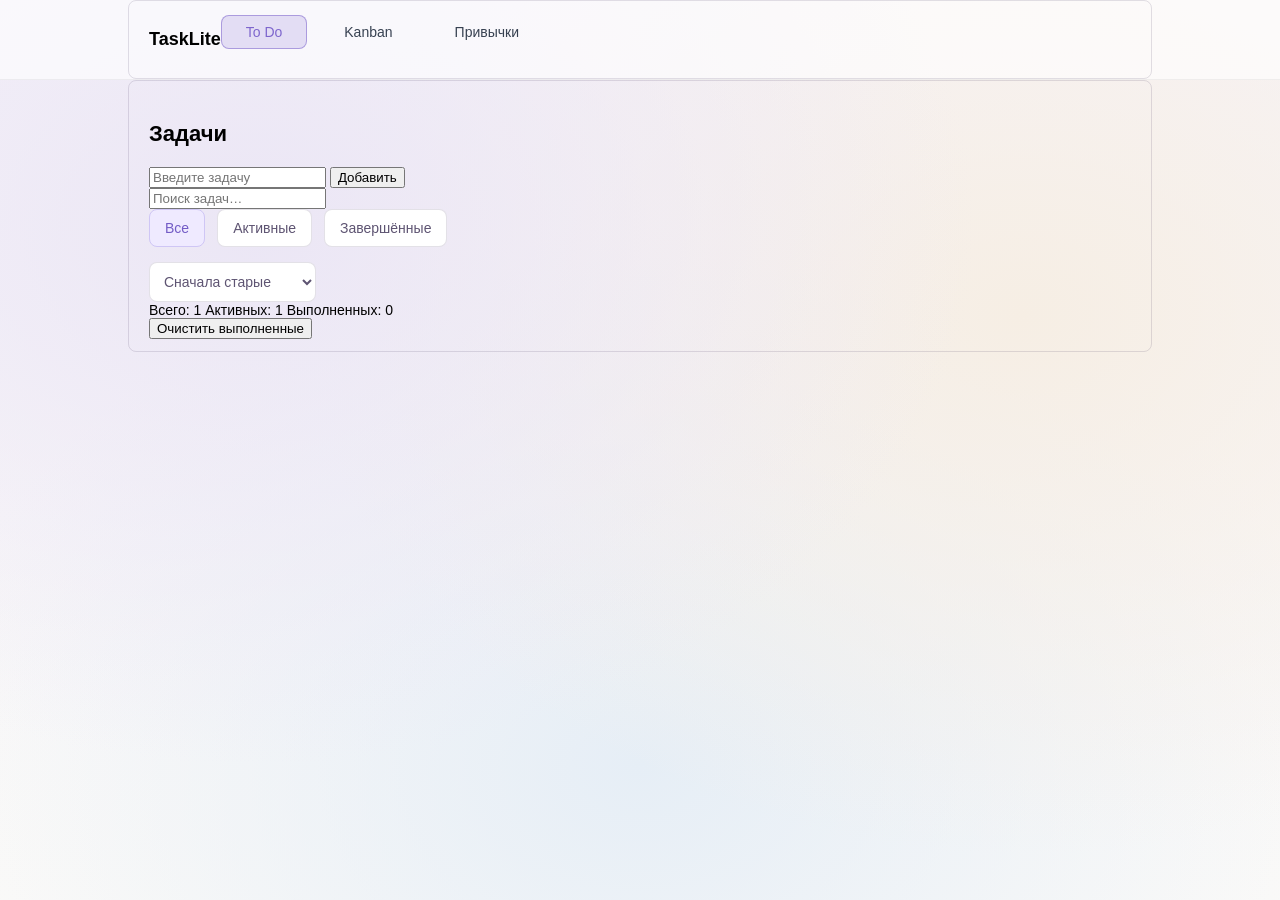
<file: index.html>
<!doctype html>
<html lang="ru">
  <head>
    <meta charset="utf-8" />
    <meta name="viewport" content="width=device-width, initial-scale=1" />
    <title>TaskLite — To Do</title>
    <link rel="stylesheet" href="css/style.css" />
  </head>
  <body class="todo">
    <header class="header">
      <div class="container header__container">
        <div class="header__title">TaskLite</div>
        <nav class="tabs">
          <a href="index.html" class="tab active">To Do</a>
          <a href="kanban.html" class="tab">Kanban</a>
          <a href="habits.html" class="tab">Привычки</a>
        </nav>
      </div>
    </header>
    <main class="container">
      <h1 class="page-title">Задачи</h1>
      <div class="form-add">
  <input class="form-add__input" type="text" placeholder="Введите задачу" />
  <button class="form-add__button" type="button">Добавить</button>
 </div>
 <div class="toolbar">
  <input class="toolbar__search" type="text" placeholder="Поиск задач…" />
  <div class="tabs toolbar__tabs">
    <button class="tabs__item tabs__item--active" type="button">Все</button>
    <button class="tabs__item" type="button">Активные</button>
    <button class="tabs__item" type="button">Завершённые</button>
  </div>
  <select class="toolbar__sort">
    <option selected>Сначала старые</option>
    <option>Сначала новые</option>
  </select>
 </div>
 <div class="footer-controls">
  <div class="footer-controls__counters">
    <span>Всего: 1</span>
    <span>Активных: 1</span>
    <span>Выполненных: 0</span>
  </div>
  <button class="button button--clear footer-controls__clear" type="button">
    Очистить выполненные
  </button>
</div>
    </main>
    <script src="js/task.js"></script>
  </body>
</html>
</file>
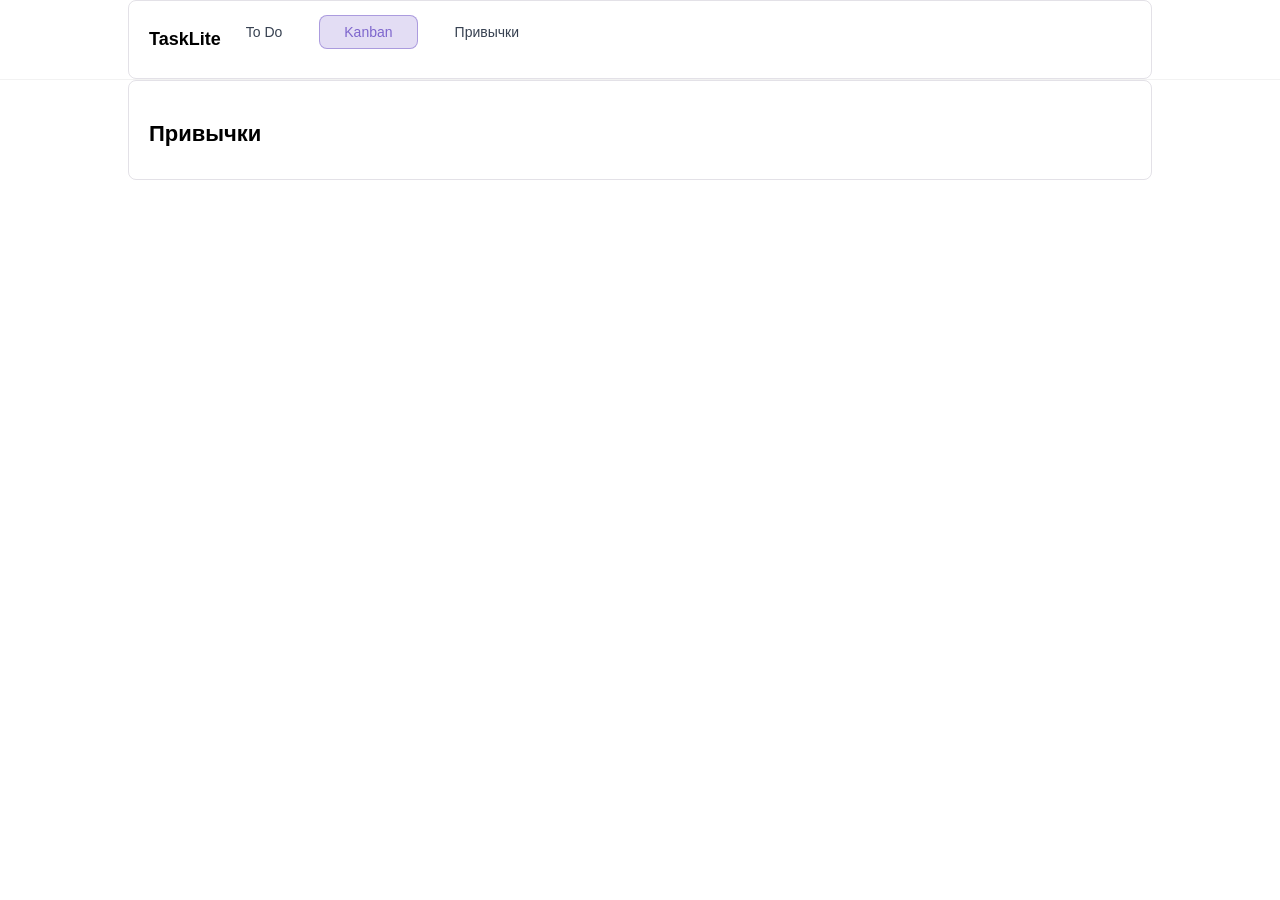
<file: habits.html>
<!doctype html>
<html lang="ru">
  <head>
    <meta charset="utf-8" />
    <meta name="viewport" content="width=device-width, initial-scale=1" />
    <title>TaskLite — Привычки</title>
    <link rel="stylesheet" href="css/style.css" />
  </head>
  <body class="привычки">
    <header class="header">
      <div class="container header__container">
        <div class="header__title">TaskLite</div>
        <nav class="tabs">
          <a href="index.html" class="tab">To Do</a>
          <a href="kanban.html" class="tab active">Kanban</a>
          <a href="habits.html" class="tab">Привычки</a>
        </nav>
      </div>
    </header>
    <main class="container">
      <h1 class="page-title">Привычки</h1>
    </main>
  </body>
</html>
</file>
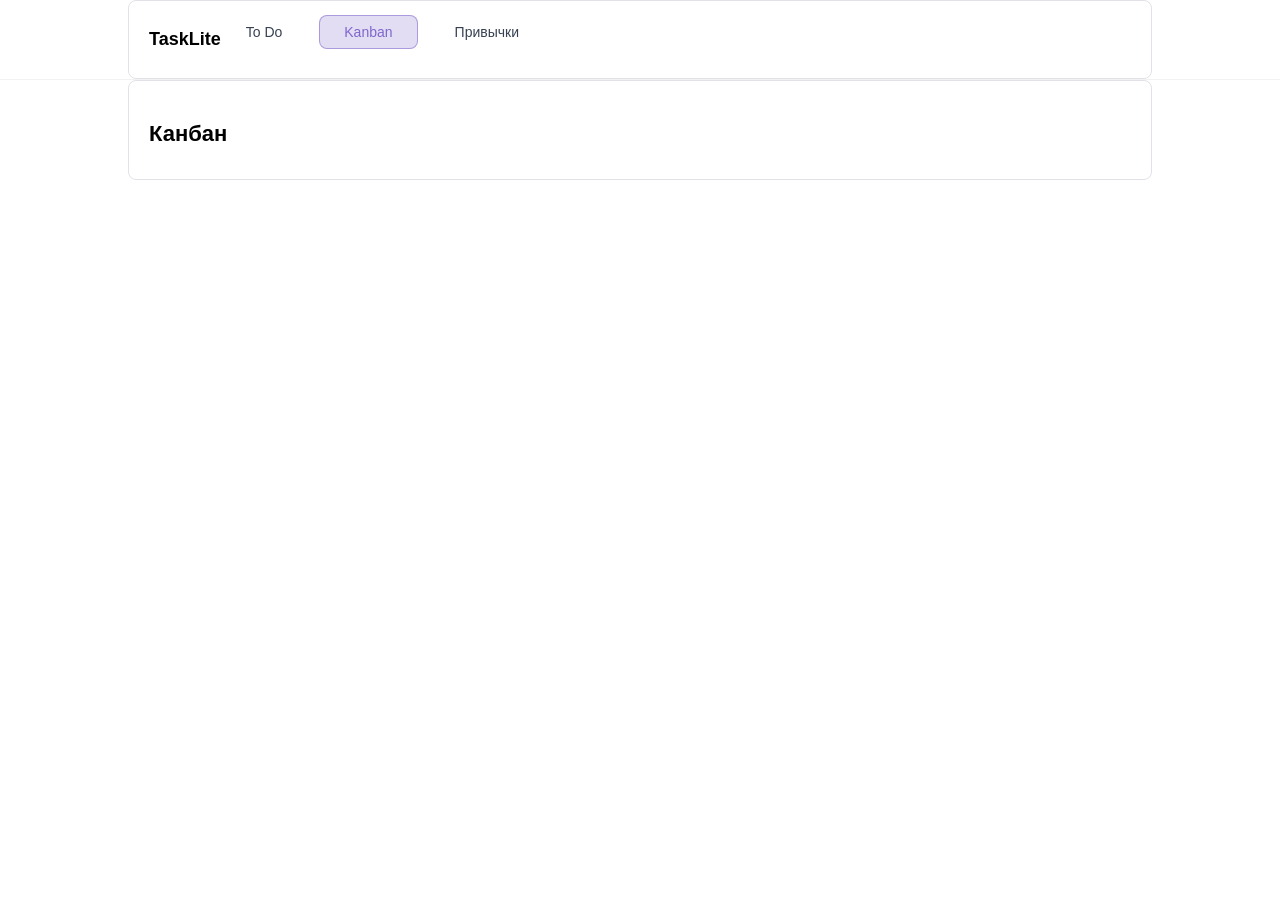
<file: kanban.html>
<!doctype html>
<html lang="ru">
  <head>
    <meta charset="utf-8" />
    <meta name="viewport" content="width=device-width, initial-scale=1" />
    <title>TaskLite — Kanban</title>
    <link rel="stylesheet" href="css/style.css" />
  </head>
  <body class="kanban">
    <header class="header">
      <div class="container header__container">
        <div class="header__title">TaskLite</div>
        <nav class="tabs">
          <a href="index.html" class="tab">To Do</a>
          <a href="kanban.html" class="tab active">Kanban</a>
          <a href="habits.html" class="tab">Привычки</a>
        </nav>
      </div>
    </header>
    <main class="container">
      <h1 class="page-title">Канбан</h1>
    </main>
  </body>
</html>
</file>
<file: css/style.css>
*{box-sizing: border-box;}
html, body{
    margin: 0;
    font-family: "Inter", sans-serif;
    height: 100%;
}
.container{
    max-width: 1024px;
    margin: 0 auto;
    padding: 12px 20px;
    font-size: 14px;
    border: 1px solid rgba(30, 10, 60, 0.12);
    border-radius: 8px;
}
.header{
    position: sticky;
    top: 0;
    z-index: 10;
    border-bottom: 1px solid rgba(0, 0, 0, .05);
  background: rgba(255, 255, 255, .65);
}
.header__container {
  display: flex;
  align-items: center;
  justify-content: space-between;
  padding-top: 14px;
  padding-bottom: 14px;
}
.header__title {
  font-size: 18px;
  font-weight: 700;
}
.tabs {
  display: flex;
  flex-direction: row;
  gap: 12px;
  margin-bottom: 15px;
  width: 100%;
}
.tab {
  text-decoration: none;
  background-color: transparent;
  border: 1px solid transparent;
  border-radius: 8px;
  padding: 8px 24px;
  font-size: 14px;
  font-weight: 500;
  color: #374151;
  cursor: pointer;
}
.tab.active {
 background: #e3ddf4;
 border: 1px solid rgba(126, 102, 205, 0.55);
 color: #7e66cd;
}
.todo {
  background:
    radial-gradient(1200px 900px at 20% 25%, #ebe6f5 0%, transparent 60%),
    radial-gradient(1200px 900px at 80% 35%, #f6eee4 0%, transparent 60%),
    radial-gradient(1200px 900px at 50% 85%, #e6eef6 0%, transparent 60%),
    linear-gradient(#f6f3f9, #fbfaf8);
  background-attachment: fixed;
}
.page-title {
    font-size: 22px;
    font-weight: 600;
    margin: 28px 0 20px;
}
.tabs__item {
    padding: 10px 15px;
    border: 1px solid rgba(30, 10, 60, 0.12);
    border-radius: 8px;
    font-size: 14px;
    font-weight: 500;
    background: #fff;
    color: #5e5472;
    cursor: pointer;
    transition: background .2s, color .2s, border-color .2s;
}
.tabs__item:hover {
    background: #f6f4ff;
    border-color: rgba(30, 10, 60, 0.2);
    color: #735cc6;
}
.tabs__item:active {
    background: #e9e5f9;
    border-color: #735cc6;
    color: #5d47aa;
}
.tabs__item--active {
    background: #efeaff;
    border-color: #cfc6f5;
    color: #735cc6;
}
.toolbar__sort {
  padding: 10px 28px 10px 10px;
  font-size: 14px;
  border: 1px solid rgba(30, 10, 60, 0.12);
  border-radius: 8px;
  background: #fff;
  font-weight: 500;
  color: #5e5472;
}
.task {
  padding: 10px 12px;
  border: 1px solid rgba(30, 10, 60, 0.12);
  border-radius: 8px;
  background: #fff;
  margin-bottom: 15px;
}
.task {
  display: flex;
  align-items: center;
  justify-content: space-between;
  gap: 8px;
}
.task__title {
  font-size: 14px;
  font-weight: 700;
  margin-bottom: 4px;
  color: #221c2a;
}
.task__meta {
  font-size: 12px;
  color: #8a8398;
}
.task__actions {
  display: flex;
  align-items: center;
  gap: 8px;
}
.task__action {
  width: 26px;
  height: 26px;
  border: 1px solid rgba(30, 10, 60, 0.12);
  border-radius: 6px;
  background: #fff;
  display: flex;
  align-items: center;
  justify-content: center;
  cursor: pointer;
}
.task__action:hover {
  background: #f6f4ff;
  border-color: rgba(30, 10, 60, 0.2);
  box-shadow: 0 6p 12px rgba(126, 102, 205, 0.18);
}
.task__action:focus-visible {
  outline: none;
  box-shadow: 0 0 0 3px rgba(126, 102, 205, 0.22);
}
.task__action:active {
  transform: translateY(1px);
}
.task__icon {
  width: 14px;
  height: 14px;
  display: block;
}
</file>
